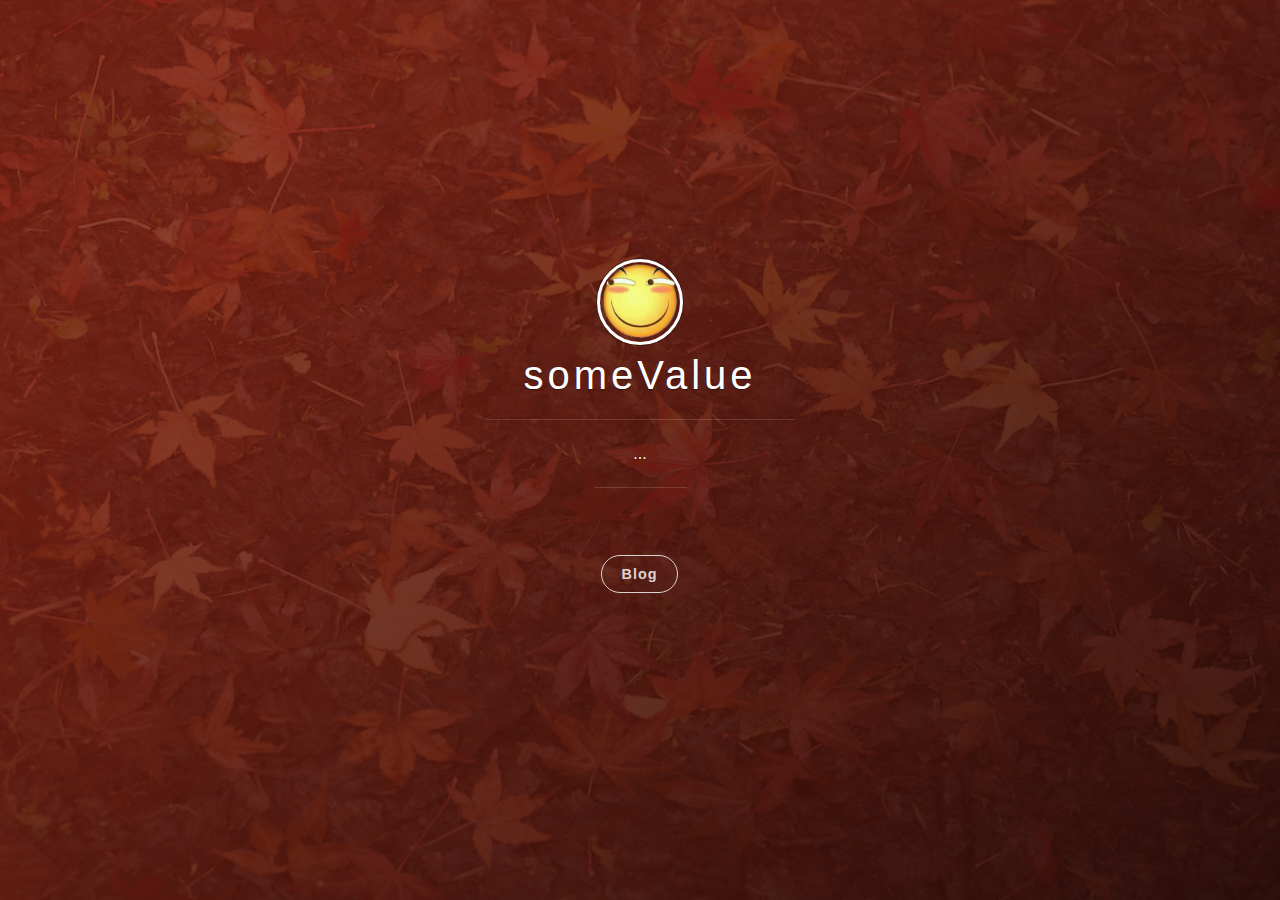
<file: index.html>
<!DOCTYPE html>
<html>

  <head>
  <meta charset="utf-8">
  <meta http-equiv="X-UA-Compatible" content="IE=edge">
  <meta name="viewport" content="width=device-width, initial-scale=1, maximum-scale=1">

  <title>someValue</title>
  <meta name="description" content="...">
  <meta name="author" content="Wei Wang">

  <meta name="twitter:card" content="summary">
  <meta name="twitter:title" content="someValue">
  <meta name="twitter:description" content="...">
  
  <meta property="og:type" content="article">
  <meta property="og:title" content="someValue">
  <meta property="og:description" content="...">
  
  <link rel="icon" type="image/png" href="/assets/images/favicon.png" />
  <link href="/assets/images/favicon.png" rel="shortcut icon" type="image/png">
  
  <link rel="stylesheet" href="/css/main.css">
  <link href="//netdna.bootstrapcdn.com/font-awesome/4.1.0/css/font-awesome.min.css" rel="stylesheet">

  <link rel="canonical" href="http://localhost:4000/">
  <link rel="alternate" type="application/rss+xml" title="someValue" href="http://localhost:4000/feed.xml">
  
  <meta name="google-site-verification" content="1-1ZlHoRvM0T2FqPbW2S-qLgYXN6rsn52kErlMPd_gw" />
  
</head>


  <body>

    <span class="mobile btn-mobile-menu">
        <i class="fa fa-list btn-mobile-menu__icon"></i>
        <i class="fa fa-angle-up btn-mobile-close__icon hidden"></i>
    </span>
    
    <header class="panel-cover " style="background-image: url('/assets/images/background-cover.jpg')">
  <div class="panel-main">

    <div class="panel-main__inner panel-inverted">
    <div class="panel-main__content">

        <a href="/#blog" title="前往 someValue 的主页" class="blog-button"><img src="/assets/images/avatar.jpg" width="80" alt="someValue logo" class="panel-cover__logo logo" /></a>
        <h1 class="panel-cover__title panel-title"><a href="/#blog" title="link to homepage for someValue" class="blog-button">someValue</a></h1>
        
        <hr class="panel-cover__divider" />
        <p class="panel-cover__description">...</p>
        <hr class="panel-cover__divider panel-cover__divider--secondary" />
        
        
        
        <div class="navigation-wrapper">
          <div>
            <nav class="cover-navigation cover-navigation--primary">
              <ul class="navigation">
                <li class="navigation__item"><a href="/#blog" title="Visit blog" class="blog-button">Blog</a></li>
                
              </ul>
            </nav>
          </div>
          
          <div><nav class="cover-navigation navigation--social">
  <ul class="navigation">

  

  
  
  

  

  <!--
  RSS
  <li class="navigation__item">
    <a href="/feed.xml" rel="author" title="RSS" target="_blank">
      <i class='social fa fa-rss'></i>
      <span class="label">RSS</span>
    </a>
  </li>
  -->

  

  </ul>
</nav>
</div>
        </div>
      </div>
    </div>
    
    
    <div class="panel-cover--overlay cover-red"></div>
    
  </div>
</header>


    <div class="content-wrapper">
        <div class="content-wrapper__inner">
            <div class="main-post-list hidden">

  <ol class="post-list">
    
    <li>
      <h2 class="post-list__post-title post-title"><a href="/2019/03/build-website/" title="访问 建站">建站</a></h2>
      <p class="excerpt">macOS:	10.14.2  安装Jekyll  克隆主题  发布文章安装中的配置# install Ruby gems in home directory to avoid file# permissions problems and using sudo.# change the default gem path, by adding those lines to your shell config file,# .e.g. ~/.bash_profileexport GEM_HOM...&hellip;</p>
      <div class="post-list__meta"><time datetime="2019-03-04 00:00:00 +0800" class="post-list__meta--date date">2019-03-04</time> &#8226; <span class="post-list__meta--tags tags"></span><a class="btn-border-small" href=/2019/03/build-website/>继续阅读</a></div>
      <hr class="post-list__divider" />
    </li>
    
  </ol>

  <hr class="post-list__divider " />

<nav class="pagination" role="navigation">
    
    <span class="pagination__page-number">1 / 1</span>
    
</nav>


</div>

            <section class="footer">
    <footer>
    	<span class="footer__copyright">本站点采用<a href="http://creativecommons.org/licenses/by-nc-sa/4.0/">知识共享 署名-非商业性使用-相同方式共享 4.0 国际 许可协议</a></span>
        <span class="footer__copyright">由 <a href="https://jekyllrb.com">Jekyll</a> 于 2019-03-04 生成</span>
        <span class="footer__copyright">本站采用 <a href="https://github.com/onevcat/vno-jekyll">Vno - Jekyll</a> 作为主题，您可以在 GitHub 找到<a href="https://github.com/onevcat/OneV-s-Den">本站源码</a> - &copy; 2019</span>
    </footer>
</section>

        </div>
    </div>
    
    <script type="text/javascript" src="//code.jquery.com/jquery-1.11.3.min.js"></script>

<script type="text/javascript" src="/js/main.js"></script>



    
  </body>

</html>
</file>
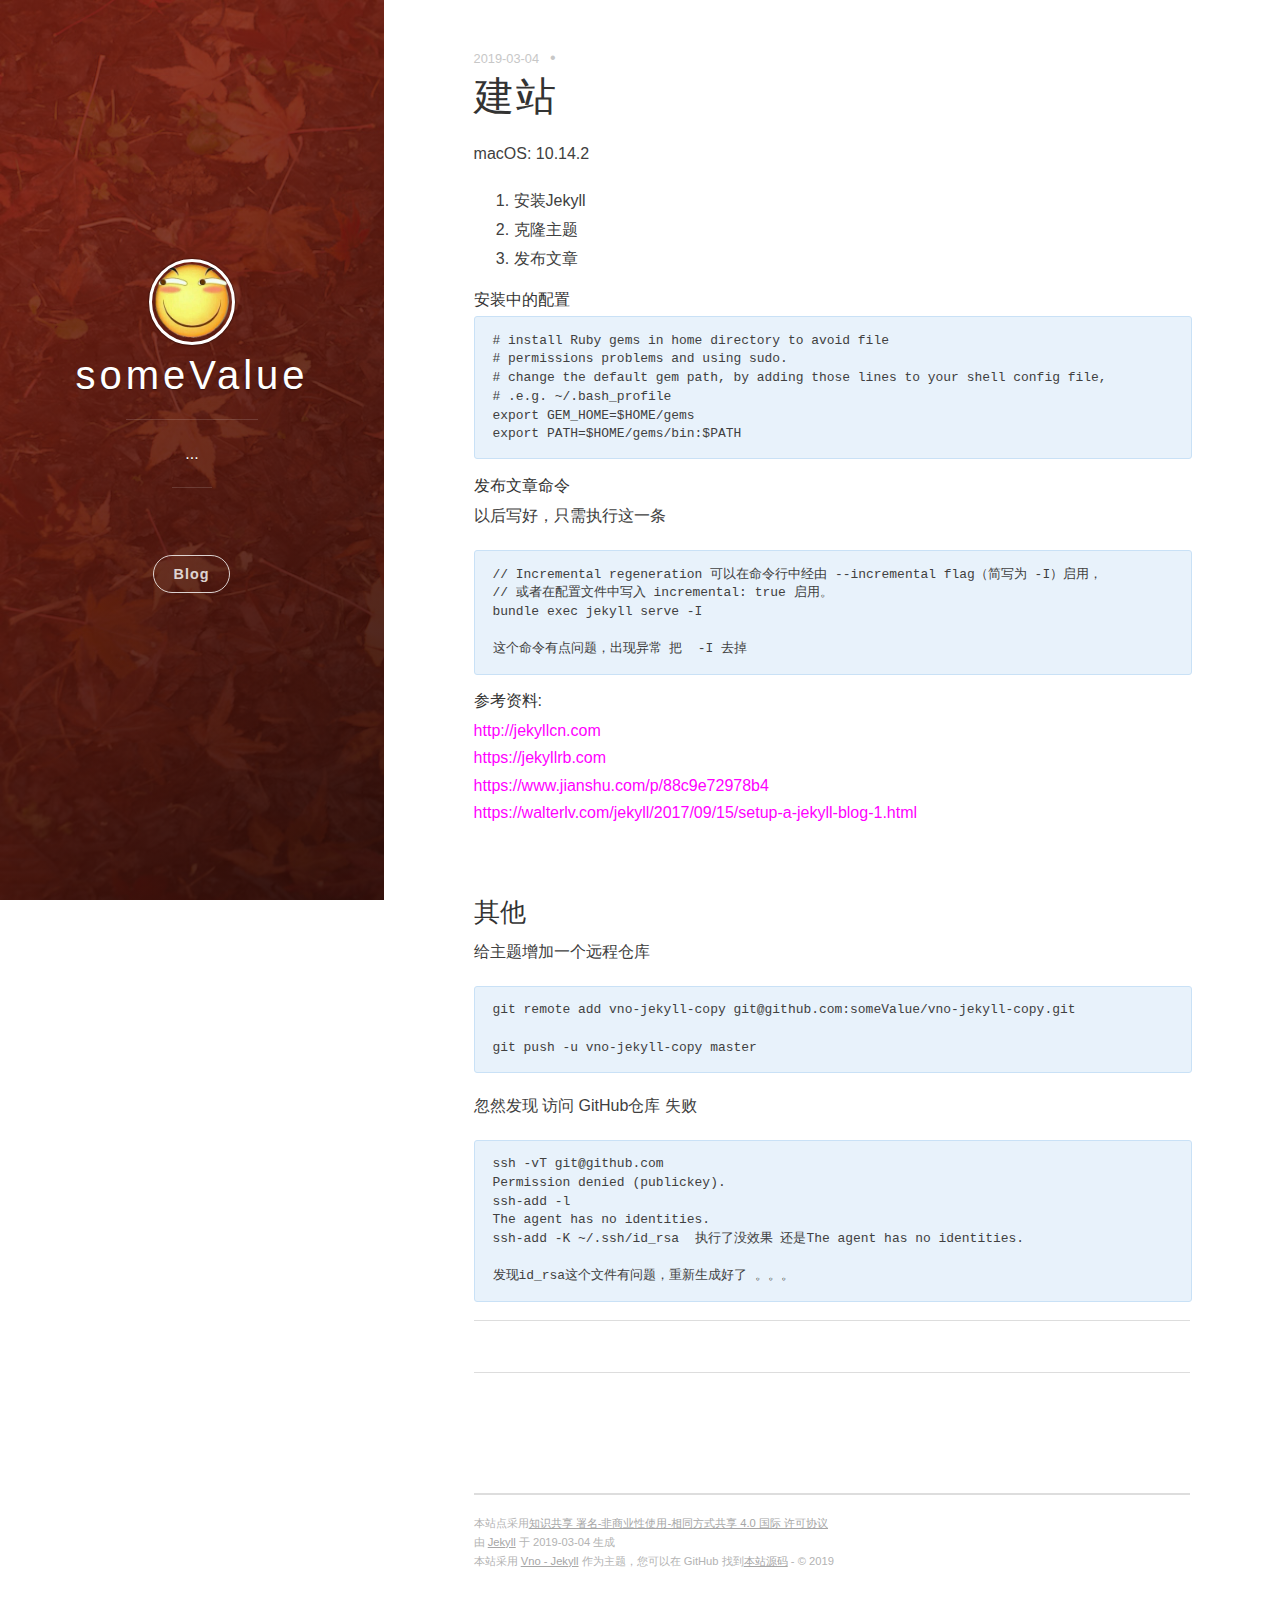
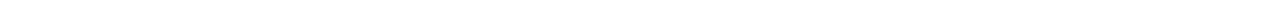
<file: 2019/03/build-website/index.html>
<!DOCTYPE html>
<html>

  <head>
  <meta charset="utf-8">
  <meta http-equiv="X-UA-Compatible" content="IE=edge">
  <meta name="viewport" content="width=device-width, initial-scale=1, maximum-scale=1">

  <title>建站</title>
  <meta name="description" content="macOS:	10.14.2">
  <meta name="author" content="Wei Wang">

  <meta name="twitter:card" content="summary">
  <meta name="twitter:title" content="建站">
  <meta name="twitter:description" content="macOS:	10.14.2">
  
  <meta property="og:type" content="article">
  <meta property="og:title" content="建站">
  <meta property="og:description" content="macOS:	10.14.2">
  
  <link rel="icon" type="image/png" href="/assets/images/favicon.png" />
  <link href="/assets/images/favicon.png" rel="shortcut icon" type="image/png">
  
  <link rel="stylesheet" href="/css/main.css">
  <link href="//netdna.bootstrapcdn.com/font-awesome/4.1.0/css/font-awesome.min.css" rel="stylesheet">

  <link rel="canonical" href="http://localhost:4000/2019/03/build-website/">
  <link rel="alternate" type="application/rss+xml" title="someValue" href="http://localhost:4000/feed.xml">
  
  <meta name="google-site-verification" content="1-1ZlHoRvM0T2FqPbW2S-qLgYXN6rsn52kErlMPd_gw" />
  
</head>


  <body>

    <span class="mobile btn-mobile-menu">
        <i class="fa fa-list btn-mobile-menu__icon"></i>
        <i class="fa fa-angle-up btn-mobile-close__icon hidden"></i>
    </span>
    
    <header class="panel-cover panel-cover--collapsed" style="background-image: url('/assets/images/background-cover.jpg')">
  <div class="panel-main">

    <div class="panel-main__inner panel-inverted">
    <div class="panel-main__content">

        <a href="/#blog" title="前往 someValue 的主页" class="blog-button"><img src="/assets/images/avatar.jpg" width="80" alt="someValue logo" class="panel-cover__logo logo" /></a>
        <h1 class="panel-cover__title panel-title"><a href="/#blog" title="link to homepage for someValue" class="blog-button">someValue</a></h1>
        
        <hr class="panel-cover__divider" />
        <p class="panel-cover__description">...</p>
        <hr class="panel-cover__divider panel-cover__divider--secondary" />
        
        
        
        <div class="navigation-wrapper">
          <div>
            <nav class="cover-navigation cover-navigation--primary">
              <ul class="navigation">
                <li class="navigation__item"><a href="/#blog" title="Visit blog" class="blog-button">Blog</a></li>
                
              </ul>
            </nav>
          </div>
          
          <div><nav class="cover-navigation navigation--social">
  <ul class="navigation">

  

  
  
  

  

  <!--
  RSS
  <li class="navigation__item">
    <a href="/feed.xml" rel="author" title="RSS" target="_blank">
      <i class='social fa fa-rss'></i>
      <span class="label">RSS</span>
    </a>
  </li>
  -->

  

  </ul>
</nav>
</div>
        </div>
      </div>
    </div>
    
    
    <div class="panel-cover--overlay cover-red"></div>
    
  </div>
</header>


    <div class="content-wrapper">
        <div class="content-wrapper__inner">
            <article class="post-container post-container--single" itemscope itemtype="http://schema.org/BlogPosting">
  <header class="post-header">
    <div class="post-meta">
      <time datetime="2019-03-04 00:00:00 +0800" itemprop="datePublished" class="post-meta__date date">2019-03-04</time> &#8226; <span class="post-meta__tags tags"></span>
    </div>
    <h1 class="post-title">建站</h1>
  </header>

  <section class="post">
    <p>macOS:	10.14.2</p>

<ol>
  <li>安装Jekyll</li>
  <li>克隆主题</li>
  <li>发布文章</li>
</ol>

<h5 id="安装中的配置">安装中的配置</h5>

<div class="highlighter-rouge"><div class="highlight"><pre class="highlight"><code># install Ruby gems in home directory to avoid file
# permissions problems and using sudo.
# change the default gem path, by adding those lines to your shell config file,
# .e.g. ~/.bash_profile
export GEM_HOME=$HOME/gems
export PATH=$HOME/gems/bin:$PATH
</code></pre></div></div>

<h5 id="发布文章命令">发布文章命令</h5>
<p>以后写好，只需执行这一条</p>

<div class="highlighter-rouge"><div class="highlight"><pre class="highlight"><code>// Incremental regeneration 可以在命令行中经由 --incremental flag（简写为 -I）启用，
// 或者在配置文件中写入 incremental: true 启用。
bundle exec jekyll serve -I

这个命令有点问题，出现异常 把  -I 去掉
</code></pre></div></div>

<h5 id="参考资料">参考资料:</h5>

<p><a href="http://jekyllcn.com">http://jekyllcn.com</a><br />
<a href="https://jekyllrb.com">https://jekyllrb.com</a><br />
<a href="https://www.jianshu.com/p/88c9e72978b4">https://www.jianshu.com/p/88c9e72978b4</a><br />
<a href="https://walterlv.com/jekyll/2017/09/15/setup-a-jekyll-blog-1.html">https://walterlv.com/jekyll/2017/09/15/setup-a-jekyll-blog-1.html</a></p>

<p><br /></p>
<h3 id="其他">其他</h3>

<p>给主题增加一个远程仓库</p>

<div class="highlighter-rouge"><div class="highlight"><pre class="highlight"><code>git remote add vno-jekyll-copy git@github.com:someValue/vno-jekyll-copy.git

git push -u vno-jekyll-copy master
</code></pre></div></div>

<p>忽然发现 访问 GitHub仓库 失败</p>

<div class="highlighter-rouge"><div class="highlight"><pre class="highlight"><code>ssh -vT git@github.com  
Permission denied (publickey).
ssh-add -l
The agent has no identities.
ssh-add -K ~/.ssh/id_rsa  执行了没效果 还是The agent has no identities.

发现id_rsa这个文件有问题，重新生成好了 。。。
</code></pre></div></div>


  </section>
</article>

<section class="read-more">
   
   
   
</section>

<section class="post-comments">
  
    <div id="disqus_thread"></div>
    <script>
    
    var disqus_config = function () {
        this.page.url = "http://localhost:4000/2019/03/build-website/";
        this.page.identifier = "/2019/03/build-website/";
    };

    var disqus_shortname = 'someValue';
    
    (function() { // DON'T EDIT BELOW THIS LINE
        var d = document, s = d.createElement('script');
        s.src = '//' + disqus_shortname + '.disqus.com/embed.js';
        s.setAttribute('data-timestamp', +new Date());
            (d.head || d.body).appendChild(s);
        })();
    </script>
    <noscript>要查看<a href="http://disqus.com/?ref_noscript"> Disqus </a>评论，请启用 JavaScript</noscript>
    
  
  
  
  
</section>


            <section class="footer">
    <footer>
    	<span class="footer__copyright">本站点采用<a href="http://creativecommons.org/licenses/by-nc-sa/4.0/">知识共享 署名-非商业性使用-相同方式共享 4.0 国际 许可协议</a></span>
        <span class="footer__copyright">由 <a href="https://jekyllrb.com">Jekyll</a> 于 2019-03-04 生成</span>
        <span class="footer__copyright">本站采用 <a href="https://github.com/onevcat/vno-jekyll">Vno - Jekyll</a> 作为主题，您可以在 GitHub 找到<a href="https://github.com/onevcat/OneV-s-Den">本站源码</a> - &copy; 2019</span>
    </footer>
</section>

        </div>
    </div>
    
    <script type="text/javascript" src="//code.jquery.com/jquery-1.11.3.min.js"></script>

<script type="text/javascript" src="/js/main.js"></script>



    
  </body>

</html>
</file>
<file: css/main.css>
/* http://meyerweb.com/eric/tools/css/reset/
   v2.0 | 20110126
   License: none (public domain)
*/
@import url(animate.css);
@import url(tomorrow.css);
html, body, div, span, applet, object, iframe, h1, h2, h3, h4, h5, h6, p, blockquote, pre, a, abbr, acronym, address, big, cite, code, del, dfn, em, img, ins, kbd, q, s, samp, small, strike, strong, sub, sup, tt, var, b, u, i, center, dl, dt, dd, ol, ul, li, fieldset, form, label, legend, table, caption, tbody, tfoot, thead, tr, th, td, article, aside, canvas, details, embed, figure, figcaption, footer, header, hgroup, menu, nav, output, ruby, section, summary, time, mark, audio, video {
  margin: 0;
  padding: 0;
  border: 0;
  font-size: 100%;
  font: inherit;
  vertical-align: baseline; }

/* HTML5 display-role reset for older browsers */
article, aside, details, figcaption, figure, footer, header, hgroup, menu, nav, section {
  display: block; }

body {
  line-height: 1; }

ol, ul {
  list-style: none; }

blockquote, q {
  quotes: none; }

blockquote:before, blockquote:after {
  content: '';
  content: none; }

q:before, q:after {
  content: '';
  content: none; }

table {
  border-collapse: collapse;
  border-spacing: 0; }

body {
  width: 100%;
  *zoom: 1; }
  body:before, body:after {
    content: "";
    display: table; }
  body:after {
    clear: both; }

html, body {
  height: 100%; }

html {
  height: 100%;
  max-height: 100%; }

body {
  font-family: "ff-tisa-web-pro-1", "ff-tisa-web-pro-2", "Lucida Grande", "Hiragino Sans GB", "Hiragino Sans GB W3", "Microsoft YaHei", "WenQuanYi Micro Hei", sans-serif;
  font-size: 1em;
  color: #404040;
  -webkit-font-smoothing: antialiased;
  text-align: justify; }

::selection {
  background: #ffb8ff; }

::-moz-selection {
  background: #ffb8ff; }

a {
  text-decoration: none;
  color: #FF00FF; }
  a:hover {
    color: #b300b3;
    -o-transition: .5s;
    -ms-transition: .5s;
    -moz-transition: .5s;
    -webkit-transition: .5s; }

video {
  display: block;
  margin: 10px auto; }

h1,
h2,
h3,
h4,
h5,
h5 {
  margin-top: 1.0em;
  margin-bottom: .5em;
  font-family: "ff-tisa-web-pro-1", "ff-tisa-web-pro-2", "Lucida Grande", "Hiragino Sans GB", "Hiragino Sans GB W3", "Microsoft YaHei", "WenQuanYi Micro Hei", sans-serif;
  font-weight: lighter;
  color: #333333;
  -webkit-font-smoothing: antialiased; }

h1 {
  margin-top: 0;
  font-size: 2.5em;
  line-height: 1.2em;
  letter-spacing: .05em; }

h2 {
  font-size: 2.0em; }

h3 {
  font-size: 1.6em; }

h4 {
  font-size: 1.2em; }

h4 {
  font-size: 1.1em; }

h5 {
  font-size: 1em; }

p {
  margin-bottom: 1.3em;
  line-height: 1.7em; }

strong {
  font-weight: bold; }

em {
  font-style: italic; }

blockquote {
  padding: 10px 0px 5px 20px;
  margin: 0 0 20px;
  font-family: "ff-tisa-web-pro-1", "ff-tisa-web-pro-2", "Lucida Grande", "Hiragino Sans GB", "Hiragino Sans GB W3", "Microsoft YaHei", "WenQuanYi Micro Hei", sans-serif;
  font-weight: lighter;
  font-size: 1em;
  border-left: 3px solid #FF00FF; }
  blockquote p:last-child {
    margin-bottom: 0; }

ol, ul {
  margin: 0 0 1.3em 2.5em; }
  ol li, ul li {
    margin: 0 0 .2em 0;
    line-height: 1.6em; }
  ol ol, ol ul, ul ol, ul ul {
    margin: .1em 0 .2em 2em; }

ol {
  list-style-type: decimal; }

ul {
  list-style-type: disc; }

code {
  padding: .1em .4em;
  background: #e8f2fb;
  border: 1px solid #c9e1f6;
  border-radius: 3px;
  font-family: Consolas, Menlo, Monaco, Lucida Console, Liberation Mono, DejaVu Sans Mono, Bitstream Vera Sans Mono, Courier New, monospace, serif;
  font-size: .9em;
  vertical-align: bottom;
  word-wrap: break-word; }

pre {
  margin-bottom: 1.3em;
  padding: 1em 2.5%;
  background: #e8f2fb;
  border: 1px solid #c9e1f6;
  border-radius: 3px;
  font-family: Consolas, Menlo, Monaco, Lucida Console, Liberation Mono, DejaVu Sans Mono, Bitstream Vera Sans Mono, Courier New, monospace, serif;
  font-size: .9em;
  font-weight: normal;
  line-height: 1.3em;
  overflow: scroll; }
  pre code {
    padding: 0;
    background: none;
    border: none;
    word-wrap: normal; }

table {
  color: #333333;
  font-size: .9em;
  text-align: center;
  line-height: 40px;
  border-spacing: 0;
  border: 2px solid #cc00cc;
  width: 90%;
  margin: 50px auto; }

thead tr:first-child {
  background-color: #cc00cc;
  color: #F8F8F8;
  border: none; }

th {
  font-weight: bold; }

th:first-child, td:first-child {
  padding: 0 15px 0 20px; }

thead tr:last-child th {
  border-bottom: 1px solid #DDDDDD; }

tbody tr:last-child td {
  border: none; }

tbody td {
  border-bottom: 1px solid #DDDDDD;
  font-size: .85em; }

td:last-child {
  padding-right: 10px; }

.date,
.time,
.author,
.tags {
  font-size: .8em;
  color: #c7c7c7; }
  .date a,
  .time a,
  .author a,
  .tags a {
    color: #666666; }
    .date a:hover,
    .time a:hover,
    .author a:hover,
    .tags a:hover {
      color: #b300b3; }

.excerpt {
  margin: 0;
  font-size: .9em;
  color: #999999; }

.intro {
  font-family: "ff-tisa-web-pro-1", "ff-tisa-web-pro-2", "Lucida Grande", "Hiragino Sans GB", "Hiragino Sans GB W3", "Microsoft YaHei", "WenQuanYi Micro Hei", sans-serif;
  font-size: 1.2em;
  font-weight: lighter;
  color: #999999; }

.block-heading {
  display: inline;
  float: left;
  width: 940px;
  margin: 0 10px;
  position: relative;
  bottom: -15px;
  font-size: .8em;
  font-weight: bold;
  text-align: center;
  text-transform: uppercase;
  letter-spacing: 1px; }

.label {
  position: relative;
  display: inline-block;
  padding: 8px 18px 9px 18px;
  background: #FF00FF;
  border-radius: 3px;
  text-align: center;
  color: #FFF; }

.container {
  position: relative;
  z-index: 500;
  width: 940px;
  margin: 0 auto; }

.content-wrapper {
  z-index: 800;
  width: 70%;
  margin-left: 30%; }

.content-wrapper__inner {
  margin: 0 10%;
  padding: 50px 0;
  max-width: 850px; }

.footer {
  display: block;
  padding: 2em 0 0 0;
  border-top: 2px solid #DDDDDD;
  font-size: .7em;
  color: #b3b3b3; }

.footer__copyright {
  display: block;
  margin-bottom: .7em; }
  .footer__copyright a {
    color: #a6a6a6;
    text-decoration: underline; }
    .footer__copyright a:hover {
      color: #b300b3; }

.avatar,
.logo {
  border-radius: 50%;
  border: 3px solid #FFF;
  box-shadow: 0 0 1px 1px rgba(0, 0, 0, 0.3); }

hr {
  border: none; }

.section-title__divider {
  width: 30%;
  margin: 2.2em 0 2.1em 0;
  border-top: 1px solid #DDDDDD; }

.hidden {
  display: none !important; }

.post-comments {
  border-top: 1px solid #DDDDDD;
  padding: 60px 0; }

.post-meta {
  margin: 0 0 .4em 0;
  color: #c7c7c7; }

.post-meta__date {
  margin-right: .5em; }

.post-meta__tags {
  margin-left: .4em; }

.post-meta__author {
  margin-left: 1.5em; }

.post-meta__avatar {
  display: inline-block;
  width: 22px;
  height: 22px;
  margin: 0 .3em -.4em 0;
  border: none;
  box-shadow: none; }

.post img {
  max-width: 100%;
  margin: 0 auto;
  border-radius: 3px;
  text-align: center;
  display: block; }
.post pre {
  width: 95%;
  overflow: auto; }
.post hr {
  display: block;
  width: 30%;
  margin: 2em 0;
  border-top: 1px solid #DDDDDD; }

.panel {
  display: table;
  width: 100%;
  height: 100%; }

.panel__vertical {
  display: table-cell;
  vertical-align: middle; }

.panel-title {
  margin: 0 0 5px 0;
  font-size: 2.5em;
  letter-spacing: 4px;
  color: #FFF; }

.panel-subtitle {
  font-family: "ff-tisa-web-pro-1", "ff-tisa-web-pro-2", "Lucida Grande", "Hiragino Sans GB", "Hiragino Sans GB W3", "Microsoft YaHei", "WenQuanYi Micro Hei", sans-serif;
  font-size: 1.2em;
  font-weight: lighter;
  letter-spacing: 3px;
  color: #CCCCCC;
  -webkit-font-smoothing: antialiased; }

.panel-cover {
  display: block;
  position: fixed;
  z-index: 900;
  width: 100%;
  max-width: none;
  height: 100%;
  background: url(../images/background-cover.jpg) top left no-repeat #666666;
  background-size: cover; }

.panel-cover--collapsed {
  width: 30%;
  max-width: 700px; }

.panel-cover--overlay {
  display: block;
  position: absolute;
  z-index: 0;
  top: 0;
  right: 0;
  bottom: 0;
  left: 0;
  background-color: rgba(68, 68, 68, 0.6);
  background-image: -webkit-linear-gradient(-410deg, rgba(68, 68, 68, 0.6) 20%, rgba(0, 0, 0, 0.9));
  background-image: linear-gradient(140deg,rgba(68, 68, 68, 0.6) 20%, rgba(0, 0, 0, 0.9)); }

.panel-cover__logo {
  margin-bottom: .2em; }

.panel-cover__description {
  margin: 0 30px; }

.panel-cover__divider {
  width: 50%;
  margin: 20px auto;
  border-top: 1px solid rgba(255, 255, 255, 0.14); }

.panel-cover__divider--secondary {
  width: 15%; }

.panel-main {
  display: table;
  width: 100%;
  height: 100%; }

.panel-main__inner {
  display: table-cell;
  vertical-align: middle;
  position: relative;
  z-index: 800;
  padding: 0 60px; }

.panel-main__content {
  max-width: 620px;
  margin: 0 auto; }

.panel-main__content--fixed {
  width: 480px;
  transition: width 1s;
  -webkit-transition: width 1s;
  /* Safari */ }

.panel-inverted {
  font-weight: 100;
  text-align: center;
  color: #FFF;
  text-shadow: 0 1px 1px rgba(0, 0, 0, 0.4); }
  .panel-inverted a {
    color: #FFF; }

.cover-navigation {
  margin-top: 42px; }

.cover-navigation--social {
  margin-left: 30px; }

.cover-blue {
  background-color: rgba(37, 104, 163, 0.6);
  background-image: -webkit-linear-gradient(-410deg, rgba(37, 104, 163, 0.6) 20%, rgba(18, 51, 80, 0.8));
  background-image: linear-gradient(140deg,rgba(37, 104, 163, 0.6) 20%, rgba(18, 51, 80, 0.8)); }

.cover-green {
  background-color: rgba(21, 111, 120, 0.6);
  background-image: -webkit-linear-gradient(-410deg, rgba(21, 111, 120, 0.6) 20%, rgba(6, 31, 33, 0.8));
  background-image: linear-gradient(140deg,rgba(21, 111, 120, 0.6) 20%, rgba(6, 31, 33, 0.8)); }

.cover-purple {
  background-color: rgba(73, 50, 82, 0.6);
  background-image: -webkit-linear-gradient(-410deg, rgba(73, 50, 82, 0.6) 20%, rgba(17, 11, 19, 0.8));
  background-image: linear-gradient(140deg,rgba(73, 50, 82, 0.6) 20%, rgba(17, 11, 19, 0.8)); }

.cover-red {
  background-color: rgba(119, 31, 18, 0.6);
  background-image: -webkit-linear-gradient(-410deg, rgba(119, 31, 18, 0.6) 20%, rgba(30, 8, 5, 0.8));
  background-image: linear-gradient(140deg,rgba(119, 31, 18, 0.6) 20%, rgba(30, 8, 5, 0.8)); }

.cover-orange {
  background-color: rgba(174, 80, 4, 0.6);
  background-image: -webkit-linear-gradient(-410deg, rgba(174, 80, 4, 0.6) 20%, rgba(74, 34, 2, 0.8));
  background-image: linear-gradient(140deg,rgba(174, 80, 4, 0.6) 20%, rgba(74, 34, 2, 0.8)); }

.cover-slate {
  background-color: rgba(61, 66, 96, 0.6);
  background-image: -webkit-linear-gradient(-410deg, rgba(61, 66, 96, 0.6) 20%, rgba(21, 23, 34, 0.8));
  background-image: linear-gradient(140deg,rgba(61, 66, 96, 0.6) 20%, rgba(21, 23, 34, 0.8)); }

.cover-disabled {
  background: none; }

.btn, .navigation__item a {
  padding: 10px 20px;
  border: 1px solid #FF00FF;
  border-radius: 20px;
  font-size: .9em;
  font-weight: bold;
  letter-spacing: 1px;
  text-shadow: none;
  color: #FF00FF;
  -webkit-font-smoothing: antialiased; }
  .btn:hover, .navigation__item a:hover {
    color: #b300b3;
    border-color: #b300b3; }

.btn-border-small {
  border: 1px solid #FF00FF;
  border-radius: 20px;
  padding: 6px 8px;
  font-size: .8em;
  margin-left: 10px; }

.btn-secondary {
  border-color: #5BA4E5;
  color: #5BA4E5; }
  .btn-secondary:hover {
    color: #217fd2;
    border-color: #217fd2; }

.btn-tertiary {
  border-color: #999999;
  color: #999999; }
  .btn-tertiary:hover {
    color: #737373;
    border-color: #737373; }

.btn-large {
  padding: 10px 24px;
  font-size: 1.1em; }

.btn-small {
  padding: 8px 12px;
  font-size: .7em; }

.btn-mobile-menu {
  display: none;
  position: fixed;
  z-index: 9999;
  top: 0;
  right: 0;
  left: 0;
  width: 100%;
  height: 35px;
  background: rgba(51, 51, 51, 0.98);
  border-bottom: 1px solid rgba(255, 255, 255, 0.1);
  text-align: center; }

.btn-mobile-menu__icon,
.btn-mobile-close__icon {
  position: relative;
  top: 10px;
  color: #FFF; }

nav {
  display: inline-block;
  position: relative; }

.navigation {
  display: inline-block;
  float: left;
  position: relative;
  margin: 0;
  list-style-type: none; }

.navigation__item {
  display: inline-block;
  margin: 5px 1px 0 0;
  line-height: 1em; }
  .navigation__item a {
    display: block;
    position: relative;
    border-color: #FFF;
    color: #FFF;
    opacity: .8; }
    .navigation__item a:hover {
      color: #FFF;
      border-color: #FFF;
      opacity: 1; }

.navigation--social a {
  border: 0px;
  padding: 6px 8px 6px 9px; }
  .navigation--social a .label {
    display: none; }
  .navigation--social a .icon {
    display: block;
    font-size: 1.7em; }

.pagination {
  display: block;
  margin: 0 0 4em 0; }

.pagination__page-number {
  margin: 0;
  font-size: .8em;
  color: #999999; }

.pagination__newer {
  margin-right: 1em; }

.pagination__older {
  margin-left: 1em; }

i {
  font-family: 'entypo';
  font-weight: normal;
  font-style: normal;
  font-size: 18px; }

.social {
  font-size: 22px; }

.icon-social {
  font-family: 'entypo-social';
  font-size: 22px;
  display: block;
  position: relative; }

.post-list {
  margin: 0;
  padding: 0;
  list-style-type: none;
  text-align: left; }
  .post-list li {
    margin: 0 0 2.2em 0; }
    .post-list li:last-child hr {
      display: none; }

.post-list__post-title {
  margin-top: 0;
  margin-bottom: .2em;
  font-size: 1.5em;
  line-height: 1.3em; }
  .post-list__post-title a {
    color: #333333; }
    .post-list__post-title a:hover {
      color: #b300b3; }

.post-list__meta {
  display: block;
  margin: .7em 0 0 0;
  font-size: .9em;
  color: #c7c7c7; }

.post-list__meta--date {
  margin-right: .5em;
  color: #c7c7c7; }

.post-list__meta--tags {
  margin-left: .5em; }

.post-list__divider {
  width: 30%;
  margin: 2.2em 0 2.1em 0;
  border-top: 1px solid #DDDDDD; }

*:focus {
  outline: none; }

input[type="text"],
input[type="password"],
input[type="datetime"],
input[type="datetime-local"],
input[type="date"],
input[type="month"],
input[type="time"],
input[type="week"],
input[type="number"],
input[type="email"],
input[type="url"],
input[type="search"],
input[type="tel"] {
  width: 240px;
  padding: 1em 1em;
  background: #FFF;
  border: 1px solid #DDDDDD;
  border-radius: 3px;
  font-size: .9em;
  color: #666666; }
  input[type="text"]:focus,
  input[type="password"]:focus,
  input[type="datetime"]:focus,
  input[type="datetime-local"]:focus,
  input[type="date"]:focus,
  input[type="month"]:focus,
  input[type="time"]:focus,
  input[type="week"]:focus,
  input[type="number"]:focus,
  input[type="email"]:focus,
  input[type="url"]:focus,
  input[type="search"]:focus,
  input[type="tel"]:focus {
    border-color: #5BA4E5; }
  input[type="text"]::-webkit-input-placeholder,
  input[type="password"]::-webkit-input-placeholder,
  input[type="datetime"]::-webkit-input-placeholder,
  input[type="datetime-local"]::-webkit-input-placeholder,
  input[type="date"]::-webkit-input-placeholder,
  input[type="month"]::-webkit-input-placeholder,
  input[type="time"]::-webkit-input-placeholder,
  input[type="week"]::-webkit-input-placeholder,
  input[type="number"]::-webkit-input-placeholder,
  input[type="email"]::-webkit-input-placeholder,
  input[type="url"]::-webkit-input-placeholder,
  input[type="search"]::-webkit-input-placeholder,
  input[type="tel"]::-webkit-input-placeholder {
    color: #CCCCCC; }
  input[type="text"]::-moz-placeholder,
  input[type="password"]::-moz-placeholder,
  input[type="datetime"]::-moz-placeholder,
  input[type="datetime-local"]::-moz-placeholder,
  input[type="date"]::-moz-placeholder,
  input[type="month"]::-moz-placeholder,
  input[type="time"]::-moz-placeholder,
  input[type="week"]::-moz-placeholder,
  input[type="number"]::-moz-placeholder,
  input[type="email"]::-moz-placeholder,
  input[type="url"]::-moz-placeholder,
  input[type="search"]::-moz-placeholder,
  input[type="tel"]::-moz-placeholder {
    color: #CCCCCC; }
  input[type="text"]:-moz-placeholder,
  input[type="password"]:-moz-placeholder,
  input[type="datetime"]:-moz-placeholder,
  input[type="datetime-local"]:-moz-placeholder,
  input[type="date"]:-moz-placeholder,
  input[type="month"]:-moz-placeholder,
  input[type="time"]:-moz-placeholder,
  input[type="week"]:-moz-placeholder,
  input[type="number"]:-moz-placeholder,
  input[type="email"]:-moz-placeholder,
  input[type="url"]:-moz-placeholder,
  input[type="search"]:-moz-placeholder,
  input[type="tel"]:-moz-placeholder {
    color: #CCCCCC; }
  input[type="text"]:-ms-input-placeholder,
  input[type="password"]:-ms-input-placeholder,
  input[type="datetime"]:-ms-input-placeholder,
  input[type="datetime-local"]:-ms-input-placeholder,
  input[type="date"]:-ms-input-placeholder,
  input[type="month"]:-ms-input-placeholder,
  input[type="time"]:-ms-input-placeholder,
  input[type="week"]:-ms-input-placeholder,
  input[type="number"]:-ms-input-placeholder,
  input[type="email"]:-ms-input-placeholder,
  input[type="url"]:-ms-input-placeholder,
  input[type="search"]:-ms-input-placeholder,
  input[type="tel"]:-ms-input-placeholder {
    color: #CCCCCC; }

.read-more {
  margin-top: 1em;
  margin-bottom: 1em;
  padding-top: 1.2em;
  padding-bottom: 1em;
  border-top: 1px solid #DDDDDD; }

.read-more-item {
  display: inline-block;
  vertical-align: top;
  width: 48%; }

.read-more-item-dim {
  color: #b300b3;
  font-size: .8em; }

@media all and (max-width: 1100px) {
  .panel-cover__logo {
    width: 70px; }

  .panel-title {
    font-size: 2em; }

  .panel-subtitle {
    font-size: 1em; }

  .panel-cover__description {
    margin: 0 10px;
    font-size: .9em; }

  .navigation--social {
    margin-top: 5px;
    margin-left: 0; } }
@media all and (max-width: 960px) {
  .btn-mobile-menu {
    display: block; }

  .panel-main {
    display: table;
    position: relative; }

  .panel-cover--collapsed {
    width: 100%;
    max-width: none; }

  .panel-main__inner {
    display: table-cell;
    padding: 60px 10%; }

  .panel-cover__description {
    display: block;
    max-width: 600px;
    margin: 0 auto; }

  .panel-cover__divider--secondary {
    display: none; }

  .panel-cover {
    width: 100%;
    height: 100%;
    background-position: center center; }
    .panel-cover.panel-cover--collapsed {
      display: block;
      position: relative;
      height: auto;
      padding: 0;
      background-position: center center; }
      .panel-cover.panel-cover--collapsed .panel-main__inner {
        display: block;
        padding: 70px 0 30px 0; }
      .panel-cover.panel-cover--collapsed .panel-cover__logo {
        width: 60px;
        border-width: 2px; }
      .panel-cover.panel-cover--collapsed .panel-cover__description {
        display: none; }
      .panel-cover.panel-cover--collapsed .panel-cover__divider {
        display: none;
        margin: 1em auto; }

  .navigation-wrapper {
    display: none;
    position: fixed;
    top: 0;
    right: 0;
    left: 0;
    width: 100%;
    padding: 20px 0;
    background: rgba(51, 51, 51, 0.98);
    border-bottom: 1px solid rgba(255, 255, 255, 0.15); }
    .navigation-wrapper.visible {
      display: block; }

  .cover-navigation {
    display: block;
    position: relative;
    float: left;
    clear: left;
    width: 100%; }
    .cover-navigation .navigation {
      display: block;
      width: 100%; }
      .cover-navigation .navigation li {
        width: 80%;
        margin-bottom: .4em; }
    .cover-navigation.navigation--social {
      padding-top: 5px; }
      .cover-navigation.navigation--social .navigation li {
        display: inline-block;
        width: 25.8%; }

  .content-wrapper {
    width: 80%;
    max-width: none;
    margin: 0 auto; }

  .content-wrapper__inner {
    margin-right: 0;
    margin-left: 0; }

  .navigation__item {
    width: 100%;
    margin: 0 0 .4em 0; } }
@media all and (max-width: 340px) {
  .panel-main__inner {
    padding: 0 5%; }

  .panel-title {
    margin-bottom: .1em;
    font-size: 1.5em; }

  .panel-subtitle {
    font-size: .9em; }

  .btn, .navigation__item a {
    display: block;
    margin-bottom: .4em; } }
</file>
